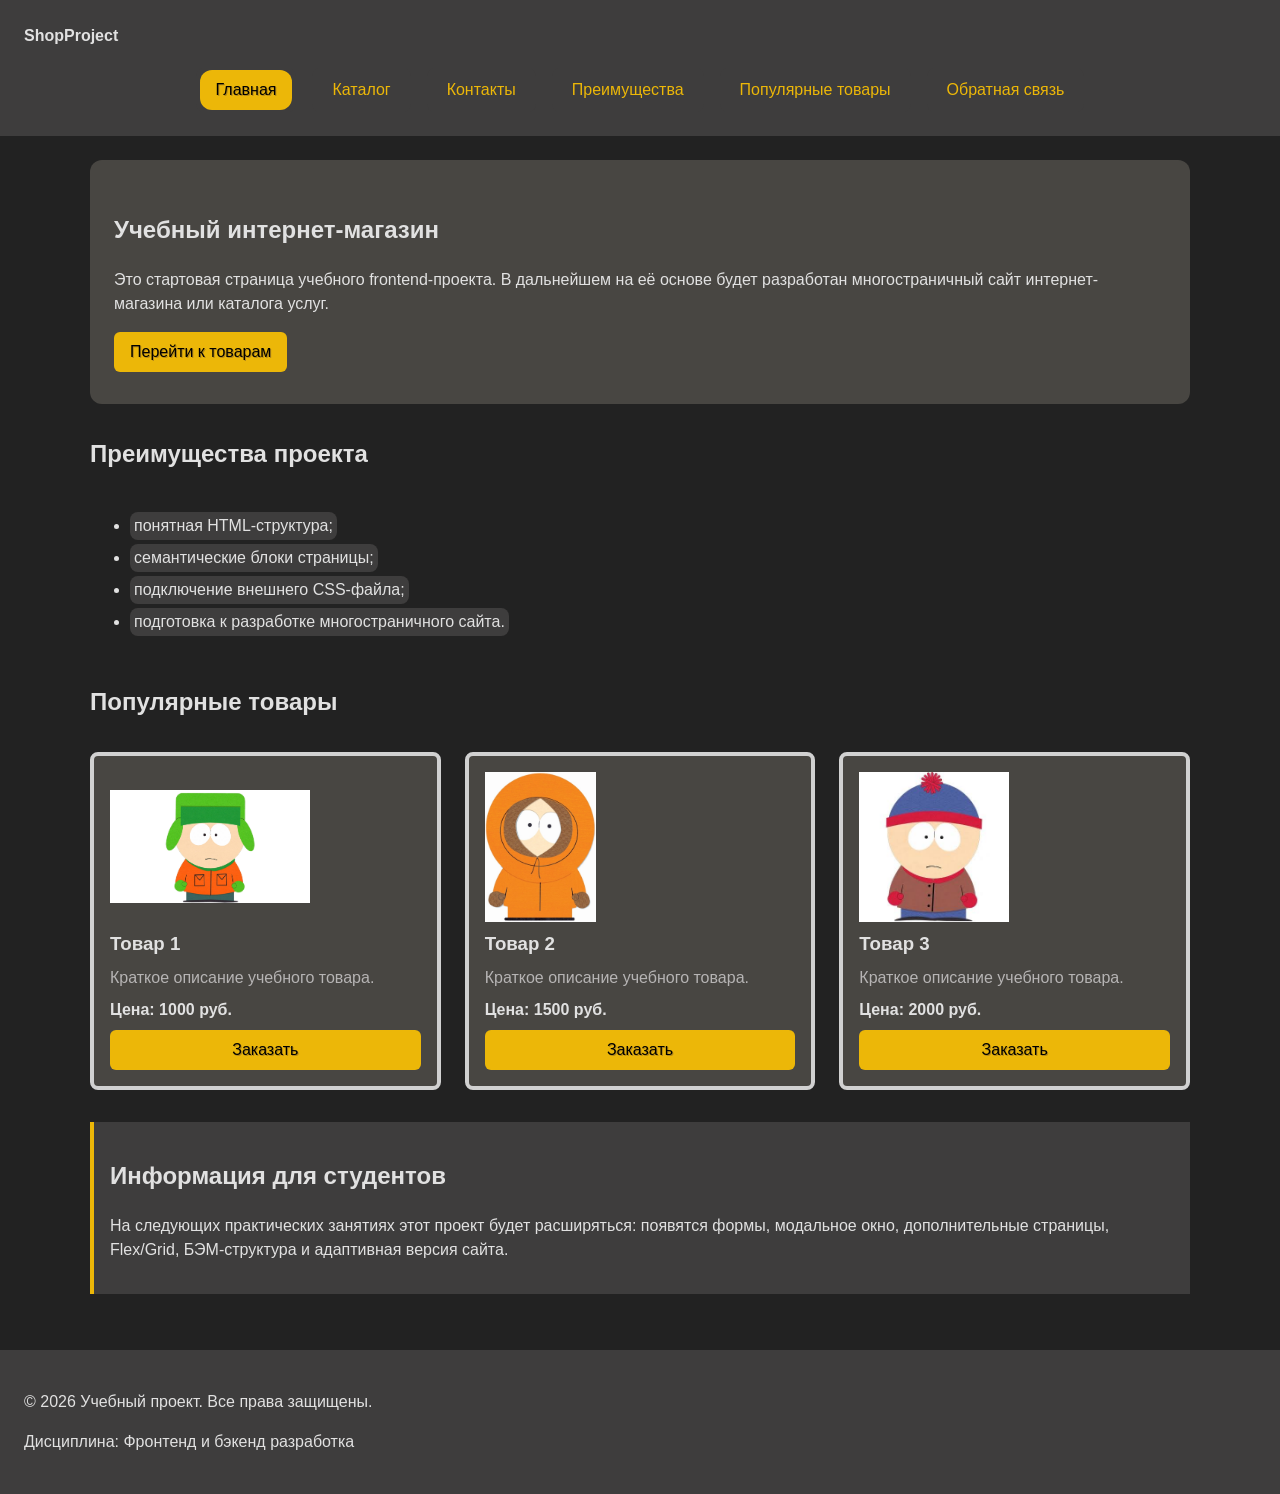
<file: index.html>
<!DOCTYPE html>
<html lang="ru">
<head>
  <meta charset="UTF-8">
  <meta name="viewport" content="width=device-width, initial-scale=1.0">
  <title>Учебный интернет-магазин</title>
  <link rel="stylesheet" href="css/style.css">
  <script src="js/main.js" defer></script>
  <meta property="og:type" content="website">
  <meta property="og:title" content="Учебный интернет-магазин">
  <meta property="og:description" content="Учебный frontend-проект интернет-магазина.">
  <meta property="og:image" content="https://Flash-Anaks.github.io/kr1-html-css-shop/images/preview.png">
</head>
<body>
  <header>
    <div class="site-header">
      <a class="site-header__logo" href="index.html">ShopProject</a>

      <nav class="site-nav" aria-label="Основная навигация">
        <ul class="site-nav__list">
          <li class="site-nav__item">
            <a class="site-nav__link site-nav__link--active"  href="index.html">
              Главная
            </a>
          </li>
          <li class="site-nav__item">
            <a class="site-nav__link" href="catalog.html">
              Каталог
            </a>
          </li>
          <li class="site-nav__item">
            <a class="site-nav__link" href="contacts.html">
              Контакты
            </a>
          </li>
          <li class="site-nav__item">
            <a class="site-nav__link" href="index.html#advantages">
              Преимущества
            </a>
          </li>
          <li class="site-nav__item">
            <a class="site-nav__link" href="index.html#popular">
              Популярные товары
            </a>
          </li>
          <li class="site-nav__item">
            <a class="site-nav__link" href="index.html#contacts">
              Обратная связь
            </a>
          </li>
        </ul>
      </nav>
    </div>
  </header>

  <main>
    <section class="hero">
      <h1>Учебный интернет-магазин</h1>
      <p>
        Это стартовая страница учебного frontend-проекта.
        В дальнейшем на её основе будет разработан многостраничный сайт
        интернет-магазина или каталога услуг.
      </p>
      <a class="button" href="#popular">Перейти к товарам</a>
    </section>

    <section class="section" id="advantages">
      <h2>Преимущества проекта</h2>

      <ul class="advantages-list">
        <li>понятная HTML-структура;</li>
        <li>семантические блоки страницы;</li>
        <li>подключение внешнего CSS-файла;</li>
        <li>подготовка к разработке многостраничного сайта.</li>
      </ul>
    </section>

    <section class="section" id="popular">
      <h2>Популярные товары</h2>

      <div class="products-card__0">
        <article class="product-card product-card">
          <div class="product-card__image-container"><img class="product-card__image" src="images/377adab44aed2e738bd4cde7fe57b68b87d6267f4cfb_16_9.webp" loading="lazy"></div>
          <h3 class="product-card__title">Товар 1</h3>
          <p class="product-card__description">Краткое описание учебного товара.</p>
          <p class="product-card__price">Цена: 1000 руб.</p>
          <button 
            class="button product-card__button" 
            type="button" 
            data-product="Товар 1">
            Заказать
          </button>
        </article>

        <article class="product-card">
          <div class="product-card__image-container"><img class="product-card__image" src="images/9360_big.jpg" loading="lazy"></div>
          <h3 class="product-card__title">Товар 2</h3>
          <p class="product-card__description">Краткое описание учебного товара.</p>
          <p class="product-card__price">Цена: 1500 руб.</p>
          <button 
            class="button product-card__button" 
            type="button" 
            data-product="Товар 1">
            Заказать
          </button>
        </article>

        <article class="product-card">
          <div class="product-card__image-container"><img class="product-card__image" src="images/images.jpg" loading="lazy"></div>
          <h3 class="product-card__title">Товар 3</h3>
          <p class="product-card__description">Краткое описание учебного товара.</p>
          <p class="product-card__price">Цена: 2000 руб.</p>
          <button 
            class="button product-card__button" 
            type="button" 
            data-product="Товар 1">
            Заказать
          </button>
        </article>
      </div>
    </section>

    <aside class="aside-info">
      <h2>Информация для студентов</h2>
      <p>
        На следующих практических занятиях этот проект будет расширяться:
        появятся формы, модальное окно, дополнительные страницы, Flex/Grid,
        БЭМ-структура и адаптивная версия сайта.
      </p>
    </aside>
  </main>

  <footer id="contacts">
    <p>&copy; 2026 Учебный проект. Все права защищены.</p>
    <p>Дисциплина: Фронтенд и бэкенд разработка</p>
  </footer>
  <dialog class="order-dialog" id="order-dialog" aria-labelledby="order-dialog-title">
    <h2 class="order-dialog__title" id="order-dialog-title">Оформление заявки</h2>

    <form class="order-form" id="order-form" action="#" method="post" novalidate>

      <div class="order-form__field">
        <label class="order-form__label" for="order-name">Имя</label>
        <input
          class="order-form__input"
          id="order-name"
          name="name"
          type="text"
          placeholder="Введите ваше имя"
          minlength="2"
          autocomplete="given-name"
          required
        >
      </div>

      <div class="order-form__field">
        <label class="order-form__label" for="order-email">E-mail</label>
        <input
          class="order-form__input"
          id="order-email"
          name="email"
          type="email"
          placeholder="example@mail.ru"
          autocomplete="email"
          required
        >
      </div>

      <div class="order-form__field">
        <label class="order-form__label" for="order-phone">Телефон</label>
        <input
          class="order-form__input"
          id="order-phone"
          name="phone"
          type="tel"
          inputmode="tel"
          placeholder="+7 (900) 000-00-00"
          pattern="^\+7 \(\d{3}\) \d{3}-\d{2}-\d{2}$"
          required
        >
        <small>Формат: +7 (900) 000-00-00</small>
      </div>

      <div class="order-form__field">
        <label class="order-form__label" for="order-date">Дата связи</label>
        <input
          class="order-form__input"
          id="order-date"
          name="date"
          type="date"
        >
      </div>

      <div class="order-form__field">
        <label class="order-form__label" for="order-topic">Тема заявки</label>
        <select class="order-form__select" id="order-topic" name="topic" required>
          <option value="">Выберите тему</option>
          <option value="product">Заказ товара</option>
          <option value="consultation">Консультация</option>
          <option value="delivery">Доставка</option>
        </select>
      </div>

      <div class="order-form__field">
        <label class="order-form__label" for="order-comment">
          Комментарий
        </label>
        <textarea
          class="order-form__textarea"
          id="order-comment"
          name="comment"
          rows="4"
          placeholder="Укажите дополнительную информацию"
        ></textarea>
      </div>

      <div class="order-form__field order-form__field--checkbox">
        <label class="order-form__checkbox-label">
          <input
            class="order-form__checkbox"
            id="order-agreement"
            name="agreement"
            type="checkbox"
            required
          >
          Я согласен на обработку данных
        </label>
      </div>

      <div class="order-form__actions">
        <button class="button button--secondary" type="button" id="close-order-dialog">
          Закрыть
        </button>
        <button class="button button--primary" type="submit">
          Отправить заявку
        </button>
      </div>
    </form>
  </dialog>

  <p class="success-message" id="success-message" hidden>
    Форма успешно отправлена!
  </p>

</body>
</html>
</file>
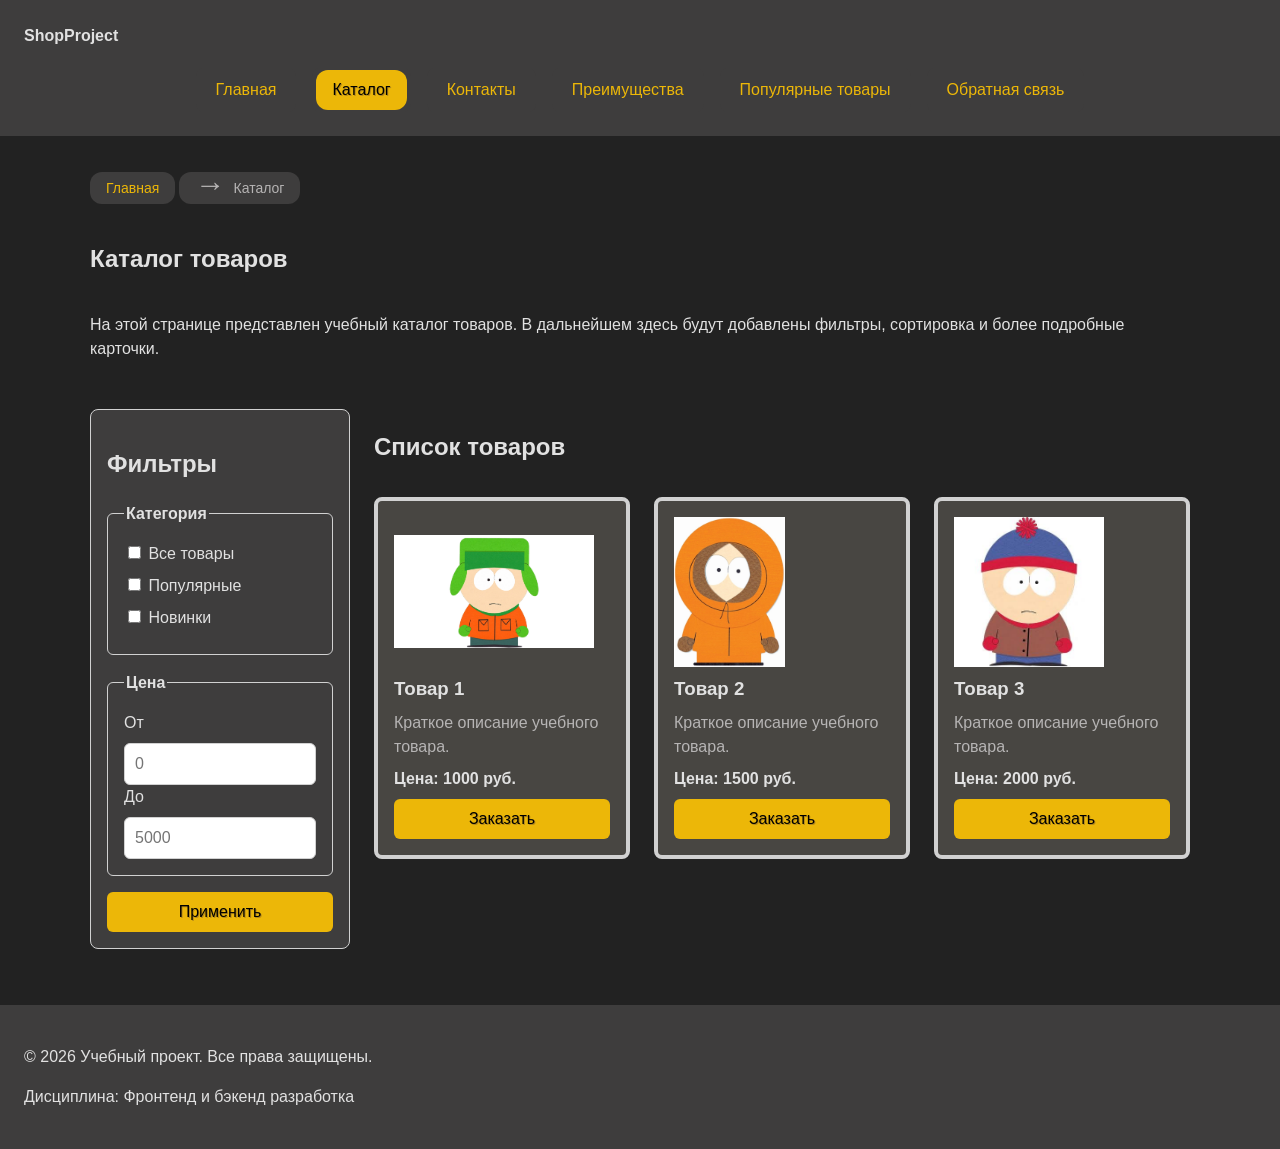
<file: catalog.html>
<!DOCTYPE html>
<html lang="ru">
<head>
  <meta charset="UTF-8">
  <meta name="viewport" content="width=device-width, initial-scale=1.0">
  <meta name="description" content="Каталог товаров учебного интернет-магазина.">
  <title>Каталог товаров — Учебный интернет-магазин</title>
  <link rel="stylesheet" href="css/style.css">
  <script src="js/main.js" defer></script>
  <meta property="og:type" content="website">
  <meta property="og:title" content="Учебный интернет-магазин">
  <meta property="og:description" content="Учебный frontend-проект интернет-магазина.">
  <meta property="og:image" content="https://Flash-Anaks.github.io/kr1-html-css-shop/images/preview.png">
</head>
<body>
  <header>
    <div class="site-header">
      <a class="site-header__logo" href="index.html">ShopProject</a>

      <nav class="site-nav" aria-label="Основная навигация">
        <ul class="site-nav__list">
          <li class="site-nav__item">
            <a class="site-nav__link"  href="index.html">
              Главная
            </a>
          </li>
          <li class="site-nav__item">
            <a class="site-nav__link site-nav__link--active" href="catalog.html">
              Каталог
            </a>
          </li>
          <li class="site-nav__item">
            <a class="site-nav__link" href="contacts.html">
              Контакты
            </a>
          </li>
          <li class="site-nav__item">
            <a class="site-nav__link" href="index.html#advantages">
              Преимущества
            </a>
          </li>
          <li class="site-nav__item">
            <a class="site-nav__link" href="index.html#popular">
              Популярные товары
            </a>
          </li>
          <li class="site-nav__item">
            <a class="site-nav__link" href="index.html#contacts">
              Обратная связь
            </a>
          </li>
        </ul>
      </nav>
    </div>
  </header>

  <main>
    <nav class="breadcrumbs" aria-label="Хлебные крошки">
      <a class="breadcrumbs__link" href="index.html">Главная</a>
      <span class="breadcrumbs__current">Каталог</span>
    </nav>

    <section class="section">
      <h1>Каталог товаров</h1>
      <p>
        На этой странице представлен учебный каталог товаров.
        В дальнейшем здесь будут добавлены фильтры, сортировка и более
        подробные карточки.
      </p>
    </section>

    <section class="catalog-layout">
      <aside class="catalog-filters">
        <h2>Фильтры</h2>

        <form class="filters-form" action="#" method="get">
          <fieldset>
            <legend>Категория</legend>

            <label>
              <input type="checkbox" name="category" value="all">
              Все товары
            </label>

            <label>
              <input type="checkbox" name="category" value="popular">
              Популярные
            </label>

            <label>
              <input type="checkbox" name="category" value="new">
              Новинки
            </label>
          </fieldset>

          <fieldset>
            <legend>Цена</legend>

            <label for="price-from">От</label>
            <input id="price-from" name="price-from" type="number" min="0" placeholder="0">

            <label for="price-to">До</label>
            <input id="price-to" name="price-to" type="number" min="0" placeholder="5000">
          </fieldset>

          <button class="button" type="submit">Применить</button>
        </form>
      </aside>

      <section class="catalog-products">
        <h2>Список товаров</h2>

        <div class="products-grid">
          <article class="product-card product-card">
            <div class="product-card__image-container"><img class="product-card__image" src="images/377adab44aed2e738bd4cde7fe57b68b87d6267f4cfb_16_9.webp" loading="lazy"></div>
            <h3 class="product-card__title">Товар 1</h3>
            <p class="product-card__description">Краткое описание учебного товара.</p>
            <p class="product-card__price">Цена: 1000 руб.</p>
            <button 
              class="button product-card__button" 
              type="button" 
              data-product="Товар 1">
              Заказать
            </button>
          </article>

          <article class="product-card">
            <div class="product-card__image-container"><img class="product-card__image" src="images/9360_big.jpg" loading="lazy"></div>
            <h3 class="product-card__title">Товар 2</h3>
            <p class="product-card__description">Краткое описание учебного товара.</p>
            <p class="product-card__price">Цена: 1500 руб.</p>
            <button 
              class="button product-card__button" 
              type="button" 
              data-product="Товар 1">
              Заказать
            </button>
          </article>

          <article class="product-card">
            <div class="product-card__image-container"><img class="product-card__image" src="images/images.jpg" loading="lazy"></div>
            <h3 class="product-card__title">Товар 3</h3>
            <p class="product-card__description">Краткое описание учебного товара.</p>
            <p class="product-card__price">Цена: 2000 руб.</p>
            <button 
              class="button product-card__button" 
              type="button" 
              data-product="Товар 1">
              Заказать
            </button>
          </article>
        </div>
      </section>
    </section>
  </main>

  <footer>
    <p>&copy; 2026 Учебный проект. Все права защищены.</p>
    <p>Дисциплина: Фронтенд и бэкенд разработка</p>
  </footer>
  <dialog class="order-dialog" id="order-dialog" aria-labelledby="order-dialog-title">
    <h2 class="order-dialog__title" id="order-dialog-title">Оформление заявки</h2>

    <form class="order-form" id="order-form" action="#" method="post" novalidate>

      <div class="order-form__field">
        <label class="order-form__label" for="order-name">Имя</label>
        <input
          class="order-form__input"
          id="order-name"
          name="name"
          type="text"
          placeholder="Введите ваше имя"
          minlength="2"
          autocomplete="given-name"
          required
        >
      </div>

      <div class="order-form__field">
        <label class="order-form__label" for="order-email">E-mail</label>
        <input
          class="order-form__input"
          id="order-email"
          name="email"
          type="email"
          placeholder="example@mail.ru"
          autocomplete="email"
          required
        >
      </div>

      <div class="order-form__field">
        <label class="order-form__label" for="order-phone">Телефон</label>
        <input
          class="order-form__input"
          id="order-phone"
          name="phone"
          type="tel"
          inputmode="tel"
          placeholder="+7 (900) 000-00-00"
          pattern="^\+7 \(\d{3}\) \d{3}-\d{2}-\d{2}$"
          required
        >
        <small>Формат: +7 (900) 000-00-00</small>
      </div>

      <div class="order-form__field">
        <label class="order-form__label" for="order-date">Дата связи</label>
        <input
          class="order-form__input"
          id="order-date"
          name="date"
          type="date"
        >
      </div>

      <div class="order-form__field">
        <label class="order-form__label" for="order-topic">Тема заявки</label>
        <select class="order-form__select" id="order-topic" name="topic" required>
          <option value="">Выберите тему</option>
          <option value="product">Заказ товара</option>
          <option value="consultation">Консультация</option>
          <option value="delivery">Доставка</option>
        </select>
      </div>

      <div class="order-form__field">
        <label class="order-form__label" for="order-comment">
          Комментарий
        </label>
        <textarea
          class="order-form__textarea"
          id="order-comment"
          name="comment"
          rows="4"
          placeholder="Укажите дополнительную информацию"
        ></textarea>
      </div>

      <div class="order-form__field order-form__field--checkbox">
        <label class="order-form__checkbox-label">
          <input
            class="order-form__checkbox"
            id="order-agreement"
            name="agreement"
            type="checkbox"
            required
          >
          Я согласен на обработку данных
        </label>
      </div>

      <div class="order-form__actions">
        <button class="button button--secondary" type="button" id="close-order-dialog">
          Закрыть
        </button>
        <button class="button button--primary" type="submit">
          Отправить заявку
        </button>
      </div>
    </form>
  </dialog>

  <p class="success-message" id="success-message" hidden>
    Форма успешно отправлена!
  </p>
</body>
</html>
</file>
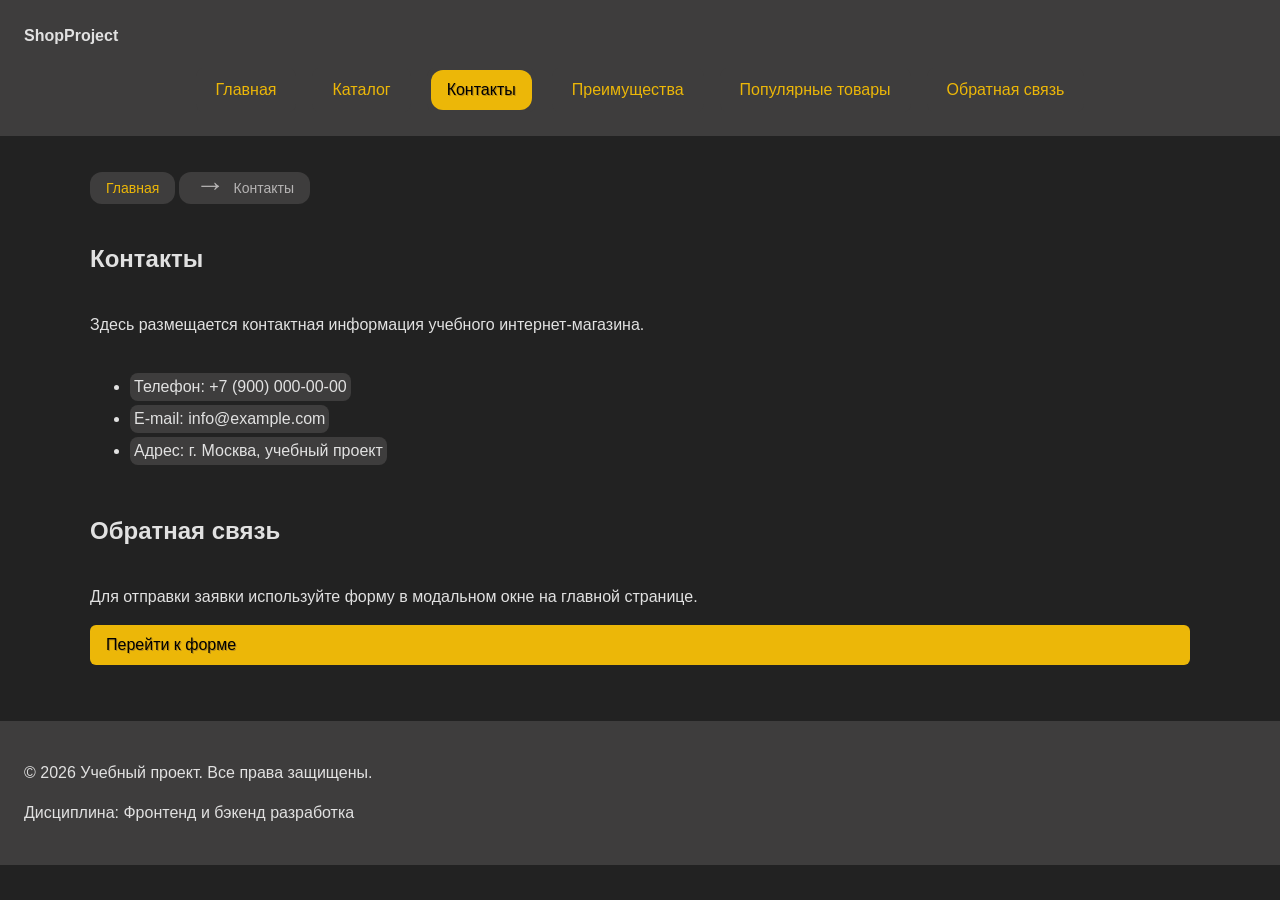
<file: contacts.html>
<!DOCTYPE html>
<html lang="ru">
<head>
  <meta charset="UTF-8">
  <meta name="viewport" content="width=device-width, initial-scale=1.0">
  <meta name="description" content="Контактная информация учебного интернет-магазина.">
  <title>Контакты — Учебный интернет-магазин</title>
  <link rel="stylesheet" href="css/style.css">
  <meta property="og:type" content="website">
  <meta property="og:title" content="Учебный интернет-магазин">
  <meta property="og:description" content="Учебный frontend-проект интернет-магазина.">
  <meta property="og:image" content="https://Flash-Anaks.github.io/kr1-html-css-shop/images/preview.png">
</head>
<body>
  <header>
    <div class="site-header">
      <a class="site-header__logo" href="index.html">ShopProject</a>

      <nav class="site-nav" aria-label="Основная навигация">
        <ul class="site-nav__list">
          <li class="site-nav__item">
            <a class="site-nav__link"  href="index.html">
              Главная
            </a>
          </li>
          <li class="site-nav__item">
            <a class="site-nav__link" href="catalog.html">
              Каталог
            </a>
          </li>
          <li class="site-nav__item">
            <a class="site-nav__link site-nav__link--active" href="contacts.html">
              Контакты
            </a>
          </li>
          <li class="site-nav__item">
            <a class="site-nav__link" href="index.html#advantages">
              Преимущества
            </a>
          </li>
          <li class="site-nav__item">
            <a class="site-nav__link" href="index.html#popular">
              Популярные товары
            </a>
          </li>
          <li class="site-nav__item">
            <a class="site-nav__link" href="index.html#contacts">
              Обратная связь
            </a>
          </li>
        </ul>
      </nav>
    </div>
  </header>

  <main>
    <nav class="breadcrumbs" aria-label="Хлебные крошки">
      <a class="breadcrumbs__link" href="index.html">Главная</a>
      <span class="breadcrumbs__current">Контакты</span>
    </nav>

    <section class="section">
      <h1>Контакты</h1>
      <p>
        Здесь размещается контактная информация учебного интернет-магазина.
      </p>

      <ul>
        <li>Телефон: +7 (900) 000-00-00</li>
        <li>E-mail: info@example.com</li>
        <li>Адрес: г. Москва, учебный проект</li>
      </ul>
    </section>

    <section class="section" id="feedback">
      <h2>Обратная связь</h2>
      <p>
        Для отправки заявки используйте форму в модальном окне на главной странице.
      </p>
      <a class="button" href="index.html#contacts">Перейти к форме</a>
    </section>
  </main>

  <footer>
    <p>&copy; 2026 Учебный проект. Все права защищены.</p>
    <p>Дисциплина: Фронтенд и бэкенд разработка</p>
  </footer>
</body>
</html>
</file>
<file: css/style.css>
/* ===============================
   1. Переменные проекта
   =============================== */

:root {
  /* Основные цвета проекта */
  --color-bg: #222222;
  --color-text: #e1e1e1;
  --color-text-active: #000000;
  --color-muted: #b6b4b4;
  --color-primary: #ecb708;
  --color-primary-dark: #b4891c;
  --color-border: #d1d1d1;
  --color-surface: #3e3d3d;
  --color-surface-accent: #484642;
  --color-danger: #b00020;
  --color-success: #168a2f;
  --color-success-bg: #eefaf0;
  --color-white: #ffffff;

  /* Отступы */
  --space-xs: 4px;
  --space-sm: 8px;
  --space-md: 16px;
  --space-lg: 24px;
  --space-xl: 32px;

  /* Скругления */
  --radius-sm: 6px;
  --radius-md: 8px;
  --radius-lg: 12px;

  /* Размеры */
  --container-width: 1100px;
}

/* ===============================
   2. Базовые стили
   =============================== */

html {
  scroll-behavior: smooth;
}

/* 
  Универсальное правило для всех элементов.
  border-box делает расчёт размеров более понятным:
  width включает content, padding и border.
*/
* {
  box-sizing: border-box;
}

/*
  Убираем стандартный внешний отступ браузера у body.
  Без этого вокруг страницы может появиться белая рамка.
*/
body {
  margin: 0;
  font-family: Arial, sans-serif;
  line-height: 1.5;
  color: var(--color-text);
  background-color: var(--color-bg);
}

/*
  Задаём внутренние отступы для основных областей страницы.
  Это делает содержимое визуально отделённым от краёв окна браузера.
*/
header,
main,
footer {
  padding: var(--space-lg);
}

/*
  Оформляем шапку страницы.
  Пока используется простой светло-серый фон.
*/
header {
  background-color: var(--color-surface);
  position: sticky;
  top: 0;
  z-index: 10;
}

img {
  max-width: 200px;
  height: 100%;
  object-fit: contain;

}
/*
  Оформляем подвал страницы тем же фоном,
  чтобы визуально отделить его от основного содержимого.
*/
footer {
  background-color: var(--color-surface);
}

li {
  width: fit-content;
  background-color: var(--color-surface);
  padding: 2px 4px;
  margin-top: 4px;
  border-radius: var(--radius-md);
}
/*
  Ограничиваем ширину содержимого шапки,
  чтобы оно не растягивалось слишком сильно на широких экранах.
*/
.site-header {
  background-color: var(--color-surface);
}

.site-header__inner {
  max-width: var(--container-width);
  margin: 0 auto;
  padding: var(--space-lg);
}

/*
  Оформляем текстовый логотип.
*/
.site-header__logo {
  font-weight: 700;
  color: var(--color-text);
  text-decoration: none;
}

/*
  Убираем стандартные отступы и маркеры списка навигации.
*/
.site-nav__list {
  display: flex;
  flex-wrap: wrap;
  justify-content: center;
  align-items: center;
  gap: var(--space-md);
  padding: 0;
  margin: var(--space-md) 0 0;
  list-style: none;
}

/*
  Добавляем расстояние между пунктами меню.
*/
.site-nav__link {
  display: inline-block;
  padding: var(--space-sm) var(--space-md);
  color: var(--color-primary);
  text-decoration: none;
  border-radius: var(--radius-lg);
}

.site-nav__link:hover {
  color: var(--color-text-active);
  text-shadow: 1px 1px 0 var(--color-primary-dark);
  background-color: var(--color-primary);
}

.site-nav__link:focus-visible {
  outline: 2px solid var(--color-primary);
  text-shadow: 1px 1px 0 var(--color-primary-dark);
  outline-offset: 3px;
}

.site-nav__link--active {
  color: var(--color-text-active);
  text-shadow: 1px 1px 0 var(--color-primary-dark);
  background-color: var(--color-primary);
}

:target {
  outline: 5px dotted var(--color-primary);
  outline-offset: 4px;
}

/* ===============================
   3. Общие элементы интерфейса
   =============================== */

a {
  color: var(--color-primary);
}

/* a:hover {
  color: var(--color-primary-dark);
} */

a:focus-visible {
  outline: 2px solid var(--color-primary);
  outline-offset: 3px;
}

/*
  Пока это обычная ссылка, но визуально она оформляется как кнопка.
*/
.button {
  display: inline-block;
  padding: var(--space-sm) var(--space-md);
  color: var(--color-text-active);
  background-color: var(--color-primary);
  text-decoration: none;
  border: none;
  border-radius: var(--radius-sm);
  cursor: pointer;
  text-shadow: 1px 1px 0 var(--color-primary-dark);
}

/*
  Простое состояние наведения для кнопки.
*/
.button:hover {
  background-color: var(--color-primary-dark);
}

.button:focus-visible {
  outline: 2px solid var(--color-primary);
  outline-offset: 3px;
}

.button:disabled {
  opacity: 0.6;
  cursor: not-allowed;
}

/* ===============================
   4. Компоненты страницы
   =============================== */

/*
  Hero-блок — первый крупный блок страницы.
  Он визуально отделяется от остальных разделов фоном и отступами.
*/
.hero {
  max-width: var(--container-width);
  margin: 0 auto var(--space-xl);
  padding: var(--space-xl) var(--space-lg);
  background-color: var(--color-surface-accent);
  border-radius: var(--radius-lg);
}

/*
  Общий класс для разделов страницы.
*/
.section {
  display: grid;
  max-width: var(--container-width);
  margin: 0 auto var(--space-xl);
}

/*
  Убираем лишний верхний отступ у заголовков разделов.
*/
.section h2 {
  margin-top: 0;
}

.catalog-layout {
  max-width: var(--container-width);
  margin: 0 auto var(--space-xl);
  display: grid;
  grid-template-columns: 260px 1fr;
  grid-template-areas: "filters products";
  gap: var(--space-lg);
}

.catalog-filters {
  grid-area: filters;
  padding: var(--space-md);
  border: 1px solid var(--color-border);
  border-radius: var(--radius-md);
  background-color: var(--color-surface);
}

.filters-form {
  display: grid;
  gap: var(--space-md);
}

.filters-form fieldset {
  margin: 0;
  padding: var(--space-md);
  border: 1px solid var(--color-border);
  border-radius: var(--radius-sm);
}

.filters-form legend {
  font-weight: 700;
}

.filters-form label {
  display: block;
  margin-bottom: var(--space-sm);
}

.filters-form input[type="number"] {
  width: 100%;
  padding: 8px 10px;
  border: 1px solid var(--color-border);
  border-radius: var(--radius-sm);
  font: inherit;
}

.catalog-products {
  grid-area: products;
}

.products-grid {
  display: grid;
  grid-template-columns: repeat(3, 1fr);
  gap: var(--space-lg);
}

.products-card__0 {
  display: grid;
  grid-template-columns: repeat(3, 1fr);
  gap: var(--space-lg);
}
/*
  Карточка товара — самостоятельный блок.
  На следующих занятиях карточки будут доработаны и выстроены в сетку.
*/
.product-card {
  margin-top: 12px;
  display: grid;
  flex-direction: column;
  gap: var(--space-sm);
  margin-bottom: 0;
  padding: var(--space-md);
  border: 4px solid var(--color-border);
  border-radius: var(--radius-md);
  background-color: var(--color-surface-accent);
}

.product-card:hover {
  border-color: var(--color-primary);
}

.product-card--discount {
  border-color: var(--color-danger);
}

.product-card__title {
  margin: 0;
  color: var(--color-text);
}

.product-card__description {
  margin: 0;
  color: var(--color-muted);
}

.product-card__price {
  margin: 0;
  font-weight: 700;
}

.product-card--discount .product-card__price {
  color: var(--color-danger);
}

.product-card__button {
  margin-top: auto;
  align-self: flex-start;
}

.product-card__image-container {
  display: block;
  width: 200px;
  color: var(--color-border);
  height: 150px;
}
/*
  Убираем лишний верхний отступ у заголовка карточки.
*/
.product-card h3 {
  margin-top: 0;
}

/*
  Дополнительный информационный блок.
*/
.aside-info {
  max-width: var(--container-width);
  margin: 0 auto var(--space-xl);
  padding: var(--space-md);
  border-left: 4px solid var(--color-primary);
  background-color: var(--color-surface);
}

.breadcrumbs {
  max-width: var(--container-width);
  margin: 0 auto var(--space-md);
  font-size: 14px;
  color: var(--color-muted);
}

.breadcrumbs__link {
  color: var(--color-primary);
  background-color: var(--color-surface);
  text-decoration: none;
  border-radius: var(--radius-lg);
  padding: var(--space-sm) var(--space-md);
}

.breadcrumbs__current{
  background-color: var(--color-surface);
  border-radius: var(--radius-lg);
  padding: var(--space-sm) var(--space-md);
}

.breadcrumbs__current::before {
  content: " → ";
  position: relative;
  top: 2px;
  font-size: 30px;
  color: var(--color-muted);
  z-index: 0;
}

/* ===============================
   5. Форма и модальное окно
   =============================== */

/*
  Модальное окно.
  Элемент dialog сам умеет открываться поверх страницы.
*/
.order-dialog {
  color: var(--color-text);
  background-color: var(--color-surface-accent);
  width: min(100% - 32px, 560px);
  padding: var(--space-lg);
  border: none;
  border-radius: var(--radius-lg);
}

/*
  Затемнение фона за модальным окном.
*/
.order-dialog::backdrop {
  background-color: rgba(0, 0, 0, 0.5);
}

.order-dialog__title {
  margin-top: 0;
}

/*
  Поле формы.
  Каждый блок получает нижний отступ.
*/
.order-form__field {
  margin-bottom: var(--space-md);
}

/*
  Подпись поля.
*/
.order-form__label {
  display: block;
  margin-bottom: var(--space-xs);
}

/*
  Основные поля формы.
*/
.order-form__input,
.order-form__select,
.order-form__textarea {
  width: 100%;
  padding: 10px 12px;
  border: 1px solid var(--color-border);
  border-radius: var(--radius-sm);
  font: inherit;
}

/*
  Checkbox не должен занимать всю ширину.
*/
.order-form__checkbox {
  width: auto;
}

/*
  Подсказка под полем телефона.
*/
.order-form__hint {
  display: block;
  margin-top: var(--space-xs);
  color: var(--color-muted);
}

.order-for__input:hover,
.order-form__select:hover,
.order-form__textarea:hover {
  border-color: var(--color-primary);
}

/*
  Видимый фокус для клавиатурной навигации.
*/
.order-form__input:focus-visible,
.order-form__select:focus-visible,
.order-form__textarea:focus-visible,
.order-form__checkbox:focus-visible,
.form-actions__button:focus-visible {
  outline: 2px solid var(--color-primary);
  outline-offset: 3px;
}

/*
  Подсветка ошибочных полей.
  Атрибут aria-invalid будет добавляться через JavaScript.
*/
[aria-invalid="true"] {
  border-color: var(--color-danger);
}

/*
  Кнопки формы.
*/
.form-actions {
  display: flex;
  gap: var(--space-md);
  margin-top: var(--space-lg);
}

.button {
  display: inline-block;
  padding: var(--space-sm) var(--space-md);
  border: none;
  border-radius: var(--radius-sm);
  font: inherit;
  text-decoration: none;
  cursor: pointer;
}

.button--primary {
  color: var(--color-text-active);
  background-color: var(--color-primary);
}

.button--primary:hover {
  background-color: var(--color-primary-dark);
}

.button--secondary {
  color: var(--color-primary);
  background-color: transparent;
  border: 1px solid var(--color-primary);
}

.button--secondary:hover {
  color: var(--color-white);
  background-color: var(--color-primary);
}

.button:focus-visible {
  outline: 2px solid var(--color-primary);
  outline-offset: 3px;
}

.button:disabled,
.button--disabled {
  opacity: 0.6;
  cursor: not-allowed;
}

/*
  Сообщение об успешной отправке.
*/
.success-message {
  max-width: var(--container-width);
  margin: var(--space-lg) auto;
  padding: var(--space-md);
  border-left: 4px solid var(--color-success);
  background-color: var(--color-success-bg);
}
</file>
